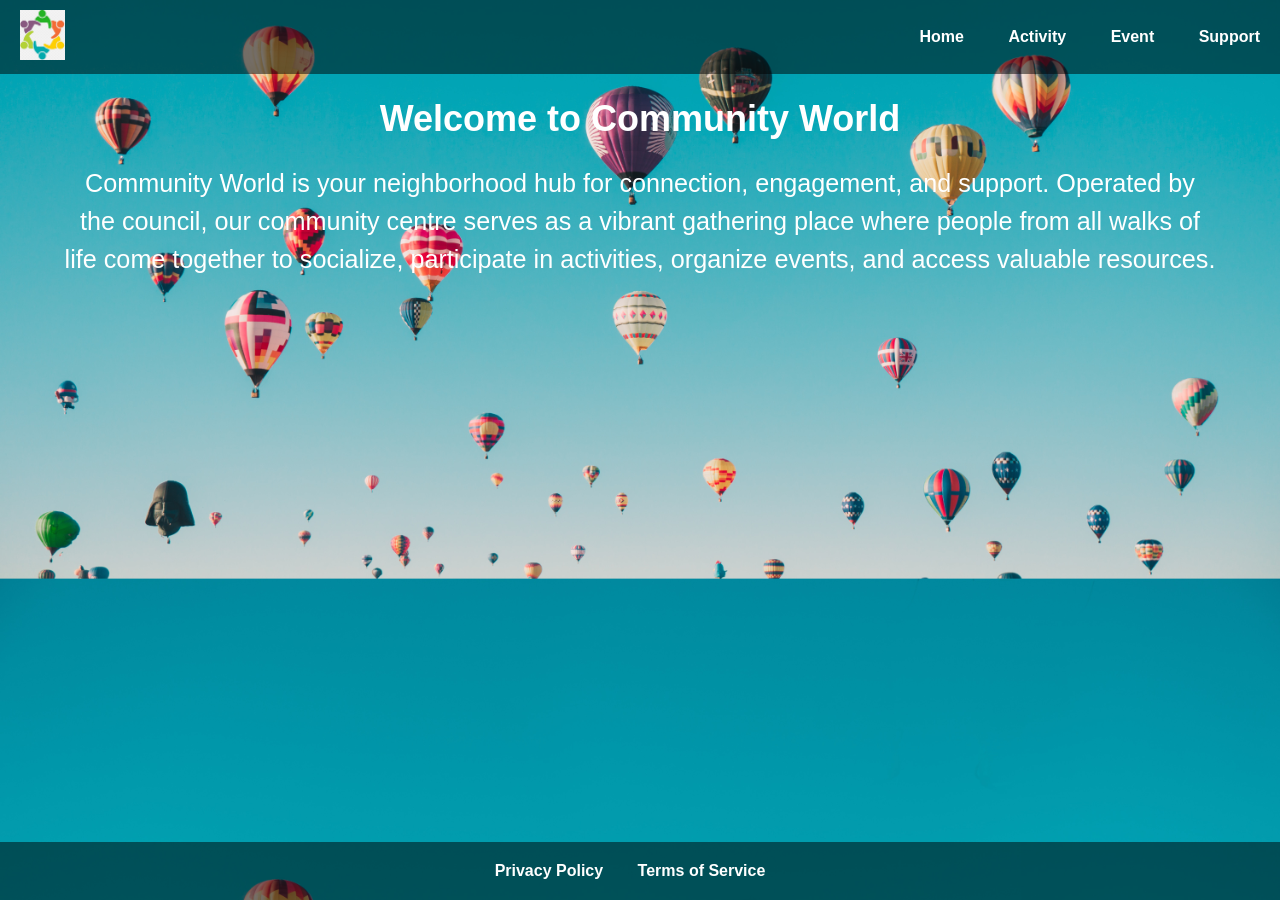
<file: index.html>
<!DOCTYPE html>
<html lang="en">
<head>
<meta charset="UTF-8">
<meta name='viewport' content='width=device-width, initial-scale=1.0'>
<title>Community World</title>
<link rel='stylesheet' href='style.css'>
<script src="script.js" defer></script>
</head>
<body>
    <header>
        <div class="logo">
            <img src="images/logo.png" alt="logo">
        </div>
        <nav> 
            <ul>
                <li><a href="index.html">Home</a></li>
                <li><a href="activity.html">Activity</a></li>
                <li><a href="event.html">Event</a></li>
                <li><a href="support.html">Support</a></li>
            </ul>
        </nav>
    </header>
    <main>
        <h1>Welcome to Community World</h1>
        <p>Community World is your neighborhood hub for connection, engagement, and support. Operated by the council, our community centre serves as a vibrant gathering place where people from all walks of life come together to socialize, participate in activities, organize events, and access valuable resources.</p>
    </main>
        <footer>
        <div class="container">
            <div class="footer-content">
            <nav>
             <ul>
                 <li><a href="#">Privacy Policy</a></li>
                 <li><a href="#">Terms of Service</a></li>
             </ul>
            </nav>
            </div>
    </footer>

</body>
</html>
</file>
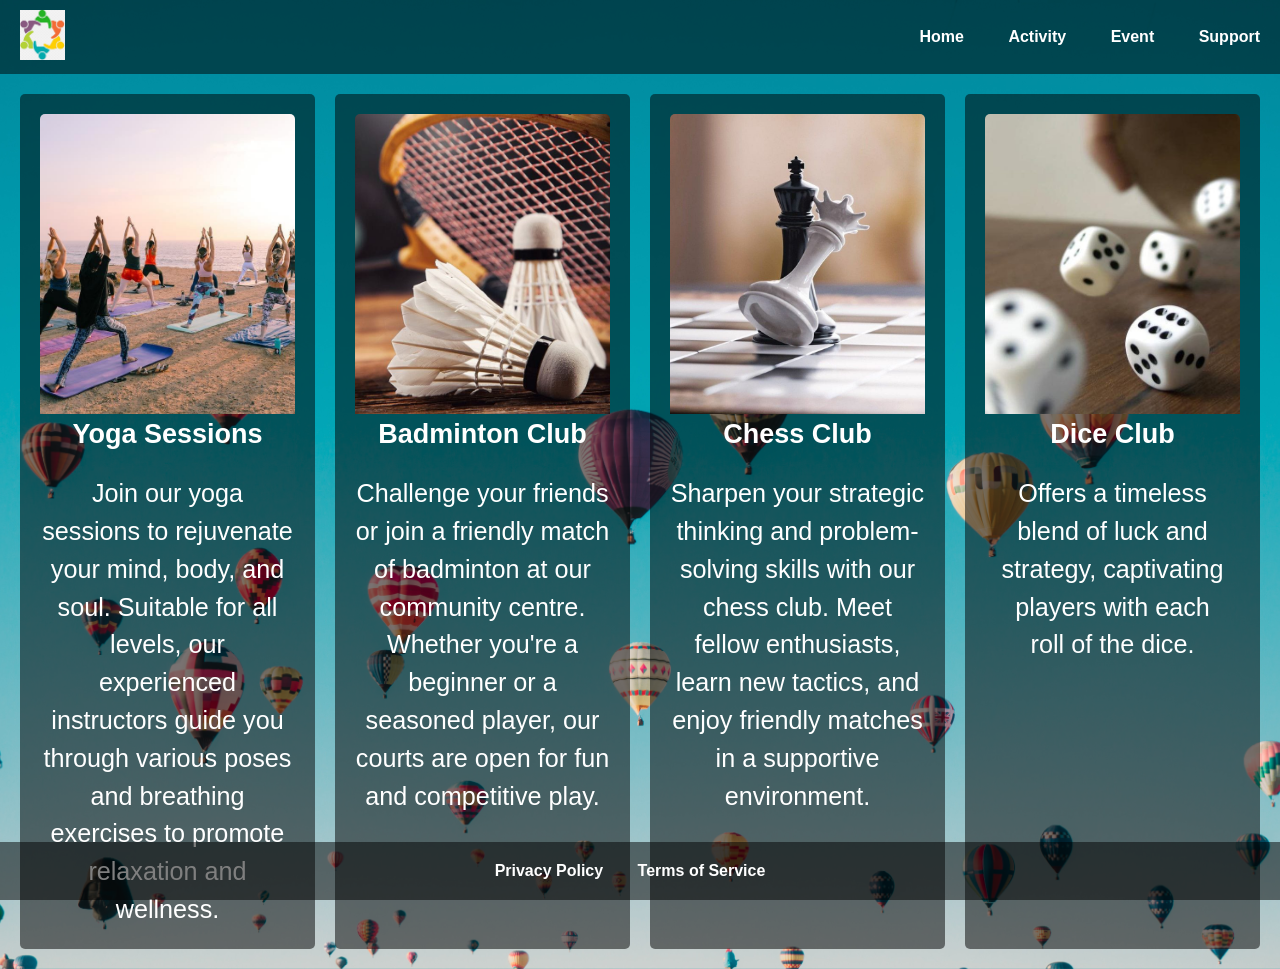
<file: activity.html>
<!DOCTYPE html>
<html lang="en">
<head>
    <meta charset="UTF-8">
    <meta name="viewport" content="width=device-width, initial-scale=1.0">
    <title>Activity Page</title>
    <link rel="stylesheet" href="style.css">
    <script src="script.js" defer></script>
</head>
<body>
    <header>
        <div class="logo">
            <img src="images/logo.png" alt="Community Centre Logo">
        </div>
        <nav> 
            <ul>
                <li><a href="index.html">Home</a></li>
                <li><a href="activity.html">Activity</a></li>
                <li><a href="event.html">Event</a></li>
                <li><a href="support.html">Support</a></li>
            </ul>
        </nav>
    </header>

    <main class="grid-container">
        <div class="activity">
            <img src="images/yoga.jpg" alt="Yoga Session">
            <h2> Yoga Sessions</h2>
            <p>Join our yoga sessions to rejuvenate your mind, body, and soul. Suitable for all levels, our experienced instructors guide you through various poses and breathing exercises to promote relaxation and wellness.</p>
        </div>
        
        <div class="activity">
            <img src="images/badminton.jpg" alt="Badminton">
            <h2>Badminton Club</h2>
            <p>Challenge your friends or join a friendly match of badminton at our community centre. Whether you're a beginner or a seasoned player, our courts are open for fun and competitive play.</p>
        </div>
        
        <div class="activity">
            <img src="images/chess.jpg" alt="Chess Club">
            <h2>Chess Club</h2>
            <p>Sharpen your strategic thinking and problem-solving skills with our chess club. Meet fellow enthusiasts, learn new tactics, and enjoy friendly matches in a supportive environment.</p>
        </div>
        
        <div class="activity">
            <img src="images/dice.jpg" alt="Dice Club">
            <h2>Dice Club</h2>
            <p>Offers a timeless blend of luck and strategy, captivating players with each roll of the dice.</p>
        </div>
    </main>

    <footer>
        <div class="container">
            <div class="footer-content">
                <nav>
                    <ul>
                        <li><a href="#">Privacy Policy</a></li>
                        <li><a href="#">Terms of Service</a></li>
                    </ul>
                </nav>
            </div>
        </div>
    </footer>
</body>
</html>
</file>
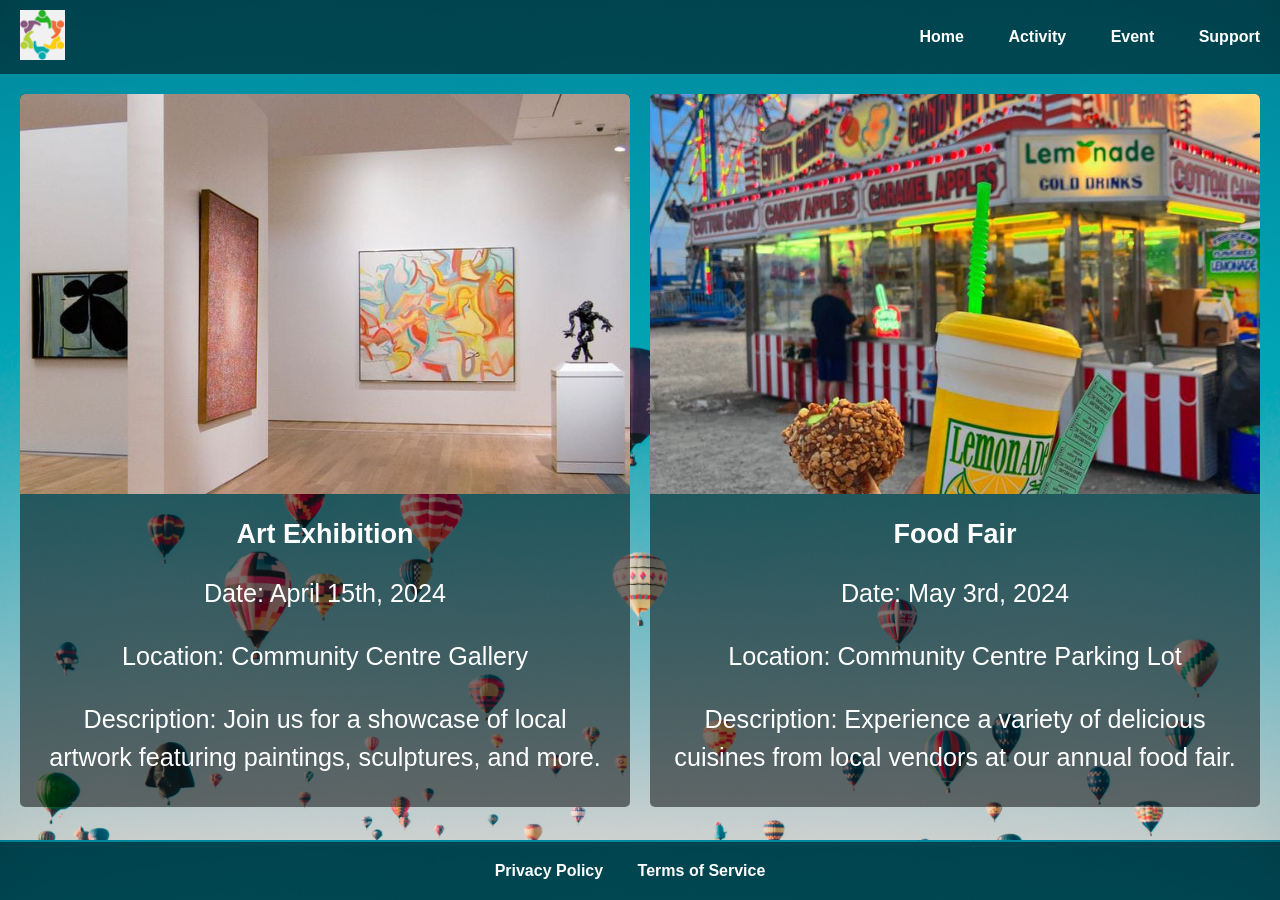
<file: event.html>
<!DOCTYPE html>
<html lang="en">
<head>
    <meta charset="UTF-8">
    <meta name="viewport" content="width=device-width, initial-scale=1.0">
    <title>Community World - Events</title>
    <link rel="stylesheet" href="style.css">
</head>
<body>
    <div class="header-container">
        <header>
            <div class="logo">
                <img src="images/logo.png" alt="logo">
            </div>
            <nav> 
                <ul>
                    <li><a href="index.html">Home</a></li>
                    <li><a href="activity.html">Activity</a></li>
                    <li><a href="event.html">Event</a></li>
                    <li><a href="support.html">Support</a></li>
                </ul>
            </nav>
        </header>
    </div>

    <main class="grid-container">
        <div class="event">
            <img src="images/art.jpg" alt="Art Exhibition">
            <div class="event-details">
                <h2>Art Exhibition</h2>
                <p>Date: April 15th, 2024</p>
                <p>Location: Community Centre Gallery</p>
                <p>Description: Join us for a showcase of local artwork featuring paintings, sculptures, and more.</p>
            </div>
        </div>
        
        <div class="event">
            <img src="images/food_fair.jpg" alt="Food Fair">
            <div class="event-details">
                <h2>Food Fair</h2>
                <p>Date: May 3rd, 2024</p>
                <p>Location: Community Centre Parking Lot</p>
                <p>Description: Experience a variety of delicious cuisines from local vendors at our annual food fair.</p>
            </div>
        </div>
        
    </main>

    <footer>
        <nav>
            <ul>
                <li><a href="#">Privacy Policy</a></li>
                <li><a href="#">Terms of Service</a></li>
            </ul>
        </nav>
    </footer>
</body>
</html>
</file>
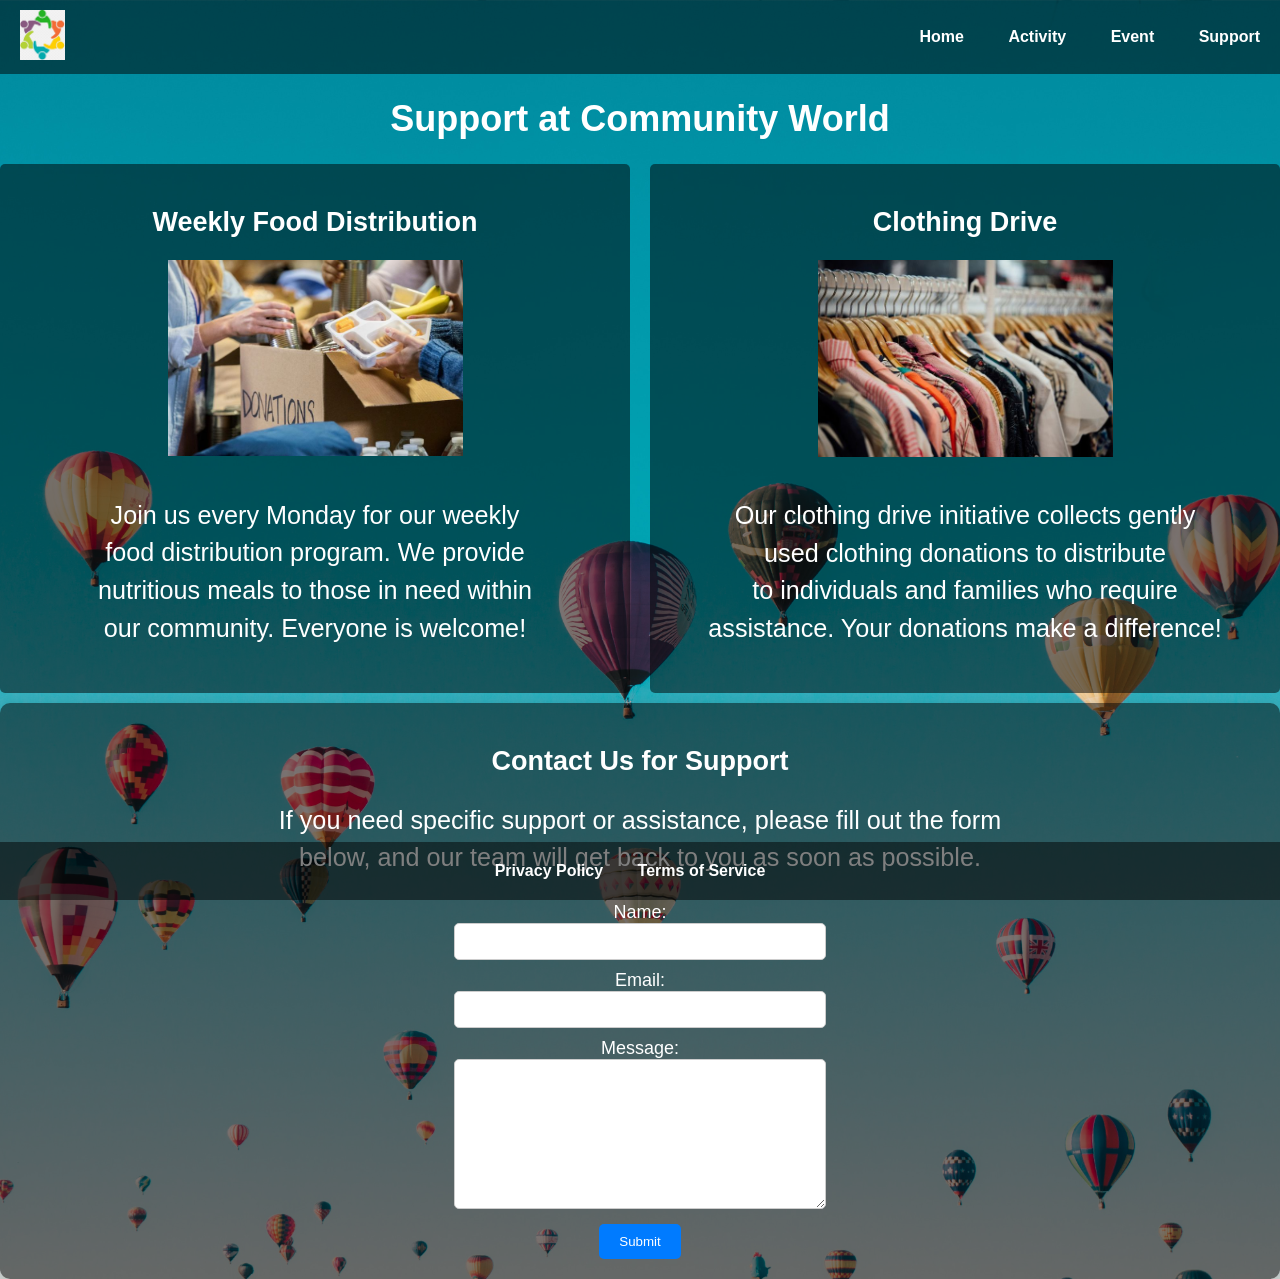
<file: support.html>
<!DOCTYPE html>
<html lang="en">
<head>
<meta name='viewport' content='width=device-width, initial-scale=1.0'>
<title>Community World - Support</title>
<link rel='stylesheet' href='style.css'>
</head>
<body>
    <header>
        <div class="logo">
            <img src="images/logo.png" alt="logo">
        </div>
        <nav> 
            <ul>
                <li><a href="index.html">Home</a></li>
                <li><a href="activity.html">Activity</a></li>
                <li><a href="event.html">Event</a></li>
                <li><a href="support.html">Support</a></li>
            </ul>
        </nav>
    </header>
    <main>
        <h1>Support at Community World</h1>
        <!-- Grid container for food and cloth distribution -->
        <div class="distribution-grid">
            <!-- Food Distribution Section -->
            <div class="food-distribution">
                <h2>Weekly Food Distribution</h2>
                <img src="images/food.jpeg" alt="Food Distribution Image">
                <p>Join us every Monday for our weekly food distribution program. We provide nutritious meals to those in need within our community. Everyone is welcome!</p>
            </div>

            <!-- Cloth Distribution Section -->
            <div class="cloth-distribution">
                <h2>Clothing Drive</h2>
                <img src="images/dress.jpeg" alt="Clothing Drive Image">
                <p>Our clothing drive initiative collects gently used clothing donations to distribute to individuals and families who require assistance. Your donations make a difference!</p>
            </div>
        </div>

        <!-- Support Form Section -->
        <div class="support-form">
            <h2>Contact Us for Support</h2>
            <p>If you need specific support or assistance, please fill out the form below, and our team will get back to you as soon as possible.</p>
            <form action="submit_support_form.php" method="POST">
                <label for="name">Name:</label><br>
                <input type="text" id="name" name="name" required><br>
                <label for="email">Email:</label><br>
                <input type="email" id="email" name="email" required><br>
                <label for="message">Message:</label><br>
                <textarea id="message" name="message" rows="4" required></textarea><br>
                <input type="submit" value="Submit">
            </form>
        </div>
    </main>
    <footer>
        <div class="container">
            <div class="footer-content">
                <nav>
                    <ul>
                        <li><a href="#">Privacy Policy</a></li>
                        <li><a href="#">Terms of Service</a></li>
                    </ul>
                </nav>
            </div>
        </div>
    </footer>
<script src="script.js"></script>
</body>
</html>
</file>
<file: style.css>
body {
    margin: 0;
    padding: 20px;
    font-family: Arial, sans-serif;
    background-image: url('images/background.jpg'); /* Path to your background image */
    background-size: cover; /* Cover the entire viewport */
    background-position: center;
    color: #ffffff;
}

.logo img {
    height: 50px; /* Adjust height of the logo as needed */
}

header {
    background-color: rgba(0, 0, 0, 0.5); /* Background color of the header */
    padding: 20px ;
    display: flex; /* Use flexbox to control layout */
    justify-content: space-between; /* Items are spaced evenly along the header */
    align-items: center; /* Align items vertically in the center */
}

.logo img {
    height: 50px; /* Adjust height of the logo as needed */
    padding-left: 20px;
}

nav ul {
    list-style-type: none;
    margin: 0;
    padding: 0;
}

nav ul li {
    display: inline; /* Display list items horizontally */
    margin-right: 20px;
    padding-right: 20px;
}

nav ul li a {
    color: #ffffff; /* Color of the navigation links */
    text-decoration: none;
    font-weight: bold;
    
}

main {
    text-align: center; /* Center-align the text within the main element */
    text-wrap: balance;
    font-size: large;
    
}

.main-content {
    max-width: 600px; /* Adjust the maximum width of the content as needed */
    margin: 0 auto; /* Center the content horizontally */
}

footer {
    background-color:rgba(0, 0, 0, 0.5);
    color: #fff;
    padding: 20px;
    position: fixed;
    bottom: 0;
    width: 100%;
}

.container {
    max-width: 1200px;
    margin: 0 auto;
}

.footer-content {
    display: inline;
    justify-content: space-between;
    align-items: center;
}

nav ul {
    list-style-type: none;
    padding: 0;
    margin: 0;
}

nav ul li {
    display: inline;
    margin-right: 0;
}

nav ul li:last-child {
    margin-right: 0;
}

nav ul li a {
    color: #fff;
    text-decoration: none;
}

p {
    font-size: 1.4em; /* Adjust paragraph font size as needed */
    line-height: 1.5; /* Adjust paragraph line height as needed */
    color:#ffffff; /* Change to desired paragraph text color */

}

body {
    font-family: Arial, sans-serif;
    margin: 0;
    padding: 0;
}

header {
    background-color: rgba(0, 0, 0, 0.5);
    color:rgba(0, 0, 0, 0.5);
    padding: 10px 0;
    text-align: center;
}

.logo img {
    height: 50px;
}

nav ul {
    list-style: none;
    padding: 0;
}

nav ul li {
    display: inline;
    margin-right: 20px;
}

nav ul li a {
    color: white;
    text-decoration: none;
}

main.grid-container {
    display: grid;
    grid-template-columns: repeat(auto-fit, minmax(250px, 1fr));
    gap: 20px;
    padding: 20px;
}

.activity {
    background-color:rgba(0, 0, 0, 0.5);
    border-radius: 5px;
    padding: 20px;
    text-align: center;
}

.activity img {
    width: 100%; /* Ensure the image fills the container */
    height: 300px; /* Set a fixed height for all images */
    object-fit: cover; /* Maintain aspect ratio and crop if necessary */
    border-radius: 5px 5px 0 0; /* Optional: Add rounded corners */
}


.activity h2 {
    margin-top: 0;
}

.activity p {
    margin-bottom: 0;
}

footer {
    background-color:rgba(0, 0, 0, 0.5);
    color: white;
    text-align: center;
    padding: 20px 0;
}

footer nav ul li {
    display: inline;
    margin-right: 10px;
}

footer nav ul li a {
    color: white;
    text-decoration: none;
}


/* Additional styles specific to the Event page */
.grid-container {
    display: grid;
    grid-template-columns: repeat(auto-fit, minmax(250px, 1fr)); /* Responsive grid layout */
    gap: 20px; /* Gap between grid items */
    padding: 20px; /* Padding around the grid container */
}

.event {
    background-color: rgba(0, 0, 0, 0.5);
    border-radius: 5px;
    overflow: hidden; /* Ensure images don't overflow the event box */
}

.event img {
    width: 100%; /* Ensure images fill their container */
    height: 400px; /* Set a fixed height for all images */
    object-fit: cover; /* Maintain aspect ratio and crop if necessary */
    border-radius: 5px 5px 0 0; /* Add rounded corners to the top */
}


.event-details {
    padding: 20px;
}

.event h2 {
    margin-top: 0;
}

.event p {
    margin-bottom: 10px;
}


/* CSS for the grid container */
.distribution-grid {
    display: grid;
    grid-template-columns: repeat(2, 1fr);
    gap: 20px;
    margin-bottom: 10px;
}

/* CSS for food distribution section */
.food-distribution {
    background-color: rgba(0, 0, 0, 0.5);
    padding: 20px;
    border-radius: 5px;
}

.food-distribution img {
    max-width: 50%;
    height: auto;
    margin-bottom: 10px;
}

/* CSS for cloth distribution section */
.cloth-distribution {
    background-color: rgba(0, 0, 0, 0.5);
    padding: 20px;
    border-radius: 5px;
}

.cloth-distribution img {
    max-width: 50%;
    height: auto;
    margin-bottom: 10px;
}

/* CSS for support form section */
.support-form {
    background-color: rgba(0, 0, 0, 0.5);
    padding: 20px;
    border-radius: 10px;
    box-shadow: 0 0 10px rgba(0, 0, 0, 0.1); /* Adding box shadow */
}

.support-form input[type="text"],
.support-form input[type="email"],
.support-form textarea {
    width: 30%;
    padding: 10px;
    margin-bottom: 10px;
    border: 1px solid #ccc;
    border-radius: 5px;
    box-sizing:border-box;
}

.support-form textarea {
    height: 150px;
}

.support-form input[type="submit"] {
    background-color: #007bff;
    color: #fff;
    border: none;
    padding: 10px 20px;
    cursor: pointer;
    border-radius: 5px;
}

.support-form input[type="submit"]:hover {
    background-color: #0056b3;
}





@media screen and (max-width:1024px) {

    .about-img .about-exp span {
        font-size: 20px;
        margin: 140px -80px;
        transform: rotate(-90deg);
    }
}

@media screen and (max-width: 768px) {
    .toggle-btn {
        display: block;
    }

    .search-icon {
        margin: 10px;
        font-size: 1rem;
    }

    .nav-options {
        display: none;
        flex-direction: column;
        position: absolute;
        top: 0;
        right: 0;
        width: 100%;
        line-height: 1.5rem;
        background-color: rgba(0, 0, 0, 0.7);
        padding: 10px;
    }

    .nav-options.show {
        display: flex;
        margin: 66px -30px 0px 0px;
    }

    .footer-main {
        flex-direction: column;
        padding: 4rem 2rem;
    }

    .logo {
        max-width: 150px;
        max-height: 75px;
    }

    .listing-item .listing-img img {
        max-height: 600px;
    }

    .hero-text {
        position: absolute;
        top: 60%;
        left: 5%;
        /* Adjust this value for mobile view */
        transform: translate(0%, -50%);
        max-width: 90%;
        /* Adjust the maximum width of the text for mobile view */
        font-size: 18px;
        line-height: 1.5rem;
    }
}

@media screen and (max-width:992px) {

    .product-main,
    .Inner_section,
    .contact-main {
        flex-direction: column;
    }

    .about_text {
        margin-left: 0px;
        line-height: 25px;
        font-size: 14px;

    }

    .extra-text {
        margin-left: 0px;
        line-height: 25px;
        font-size: 14px;

    }

    .about-img .about-exp {
        width: 100%;
    }

    .about-img .about-exp span {
        font-size: 20px;
        margin: 130px -80px;
    }

    .abt-img {
        padding: 30px 25px 30px 40px;
    }

    .about-img .about-exp span {
        font-size: 18px;
        margin: 180px -90px;
        transform: rotate(-90deg);
    }
}

@media screen and (max-width: 425px) {
    .hero-section img {
        height: 300px;
    }

    .hero-text {
        font-size: 14px;
        top: 70%;
    }
}
</file>
